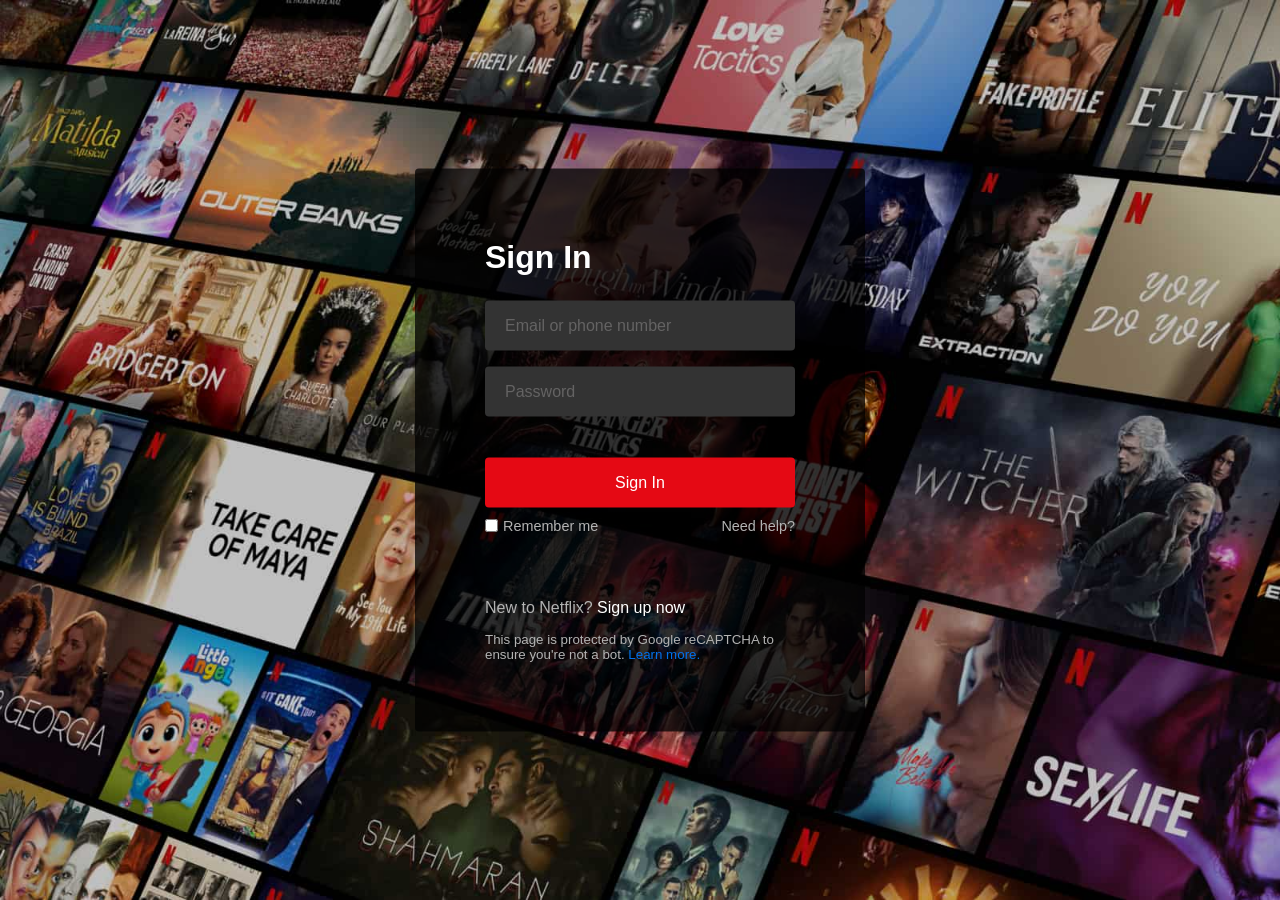
<file: register.html>
<!DOCTYPE html>
<html lang="en">
  <head>
    <meta charset="UTF-8" />
    <meta http-equiv="X-UA-Compatible" content="IE=edge" />
    <meta name="viewport" content="width=device-width, initial-scale=1.0" />
    <link
      rel="stylesheet"
      href="https://cdnjs.cloudflare.com/ajax/libs/font-awesome/6.4.0/css/all.min.css"
      integrity="sha512-iecdLmaskl7CVkqkXNQ/ZH/XLlvWZOJyj7Yy7tcenmpD1ypASozpmT/E0iPtmFIB46ZmdtAc9eNBvH0H/ZpiBw=="
      crossorigin="anonymous"
      referrerpolicy="no-referrer"
    />
    <link rel="stylesheet" href="./css/register.css" />
    <title>Sign In</title>
  </head>
  <body>
    <header></header>
    <div class="form-wrapper">
      <h2>Sign In</h2>
      <form action="#">
        <div class="form-control">
          <input type="text" required />
          <label>Email or phone number</label>
        </div>
        <div class="form-control">
          <input type="password" required />
          <label>Password</label>
        </div>
        <button type="submit">Sign In</button>
        <div class="form-help">
          <div class="remember-me">
            <input type="checkbox" id="remember-me" />
            <label for="remember-me">Remember me</label>
          </div>
          <a href="#">Need help?</a>
        </div>
      </form>
      <p>New to Netflix? <a href="./index.html">Sign up now</a></p>
      <small>
        This page is protected by Google reCAPTCHA to ensure you're not a bot.
        <a href="#">Learn more.</a>
      </small>
    </div>
    <!-- ! Footer -->
    <footer>
      <div class="container footer_container">
        <div>
          <p>Questions? Contact us.</p>
        </div>
        <div class="list">
          <div class="col">
            <ul>
              <li><a href="#">FAQ</a></li>
              <li><a href="#">Account</a></li>
              <li><a href="#">Jobs</a></li>
              <li><a href="#">Privacy</a></li>
              <li><a href="#">Contant Us</a></li>
              <li><a href="#">Only on Netflix</a></li>
            </ul>
          </div>
          <div class="col">
            <ul>
              <li><a href="#">Gift Card Terms</a></li>
              <li><a href="#">Media Center</a></li>
              <li><a href="#">Ways to Watch</a></li>
              <li><a href="#">Cookie Preferences</a></li>
              <li><a href="#">Speed Test</a></li>
            </ul>
          </div>
          <div class="col">
            <ul>
              <li><a href="#">Help Center</a></li>
              <li><a href="#">Investor Relations</a></li>
              <li><a href="#">Terms of Use</a></li>
              <li><a href="#">Corporate Information</a></li>
              <li><a href="#">Legal</a></li>
            </ul>
          </div>
        </div>
        <div class="lang">
          <i class="fa-solid fa-globe"></i>
          <select>
            <option value="en">English</option>
            <option value="ru">Russian</option>
          </select>
        </div>
        <div class="netflix">
          <p>Netflix Azerbaijan</p>
        </div>
      </div>
    </footer>
  </body>
</html>
</file>
<file: css/register.css>
* {
  margin: 0;
  padding: 0;
  box-sizing: border-box;
  outline: none;
  list-style: none;
  text-decoration: none;
  font-family: -apple-system, BlinkMacSystemFont, Segoe UI, Roboto, Oxygen,
    Ubuntu, Cantarell, Fira Sans, Droid Sans, Helvetica Neue, sans-serif;
}

:root {
  --white-clr: #fff;
  --black-clr: #000;
  --first-clr: #e50914;
  --second-clr: rgb(100, 99, 99);
  --thirdh-clr: #0071eb;
  --fourth-clr: rgba(255, 255, 255, 0.7);
  --fifth-clr: #333;
  --sixth-clr: #b3b3b3;

  --transition: all 0.2s ease-in;

  --container-width-lg: 80%;
  --container-width-md: 90%;
  --container-width-sm: 95%;
}

/* ========================== GENERAL STYLES ======================== */

html {
  scroll-behavior: smooth;
}

body {
  color: var(--white-clr);
}

::-webkit-scrollbar {
  display: none;
}

header {
  background: var(--black-clr);
}

header::before {
  content: "";
  position: absolute;
  width: 100%;
  height: 100vh;
  background: url("../img/background.jpg");
  background-size: cover;
}

.form-wrapper {
  position: absolute;
  left: 50%;
  top: 50%;
  border-radius: 4px;
  padding: 70px;
  width: 450px;
  transform: translate(-50%, -50%);
  background: rgba(0, 0, 0, 0.75);
}

.form-wrapper h2 {
  color: var(--white-clr);
  font-size: 2rem;
}

.form-wrapper form {
  margin: 25px 0 65px;
}

form .form-control {
  height: 50px;
  position: relative;
  margin-bottom: 16px;
}

.form-control input {
  height: 100%;
  width: 100%;
  background: var(--fifth-clr);
  border: none;
  outline: none;
  border-radius: 4px;
  color: var(--white-clr);
  font-size: 1rem;
  padding: 0 20px;
}

.form-control input:is(:focus, :valid) {
  background: var(--fifth-clr);
  padding: 16px 20px 0;
}

.form-control label {
  position: absolute;
  left: 20px;
  top: 50%;
  transform: translateY(-50%);
  font-size: 1rem;
  pointer-events: none;
  color: var(--second-clr);
  transition: all 0.1s ease;
}

.form-control input:is(:focus, :valid) ~ label {
  font-size: 0.75rem;
  transform: translateY(-130%);
}

form button {
  width: 100%;
  padding: 16px 0;
  font-size: 1rem;
  background: var(--first-clr);
  color: var(--white-clr);
  font-weight: 500;
  border-radius: 4px;
  border: none;
  outline: none;
  margin: 25px 0 10px;
  cursor: pointer;
  transition: 0.1s ease;
}

form button:hover {
  background: var(--first-clr);
}

.form-wrapper a {
  text-decoration: none;
}

.form-wrapper a:hover {
  text-decoration: underline;
}

.form-wrapper :where(label, p, small, a) {
  color: var(--sixth-clr);
}

form .form-help {
  display: flex;
  justify-content: space-between;
}

form .remember-me {
  display: flex;
}

form .remember-me input {
  margin-right: 5px;
  accent-color: var(--sixth-clr);
}

form .form-help :where(label, a) {
  font-size: 0.9rem;
}

.form-wrapper p a {
  color: var(--white-clr);
}

.form-wrapper small {
  display: block;
  margin-top: 15px;
  color: var(--sixth-clr);
}

.form-wrapper small a {
  color: var(--thirdh-clr);
}

/* ======================================= MEDIA QUERIES (MEDIUM DEVICES) ======================================= */

@media (max-width: 740px) {
  header::before {
    display: none;
  }

  .form-wrapper {
    padding: 20px;
  }

  .form-wrapper {
    width: 100%;
    top: 43%;
  }

  .form-wrapper form {
    margin: 25px 0 40px;
  }
}
</file>
